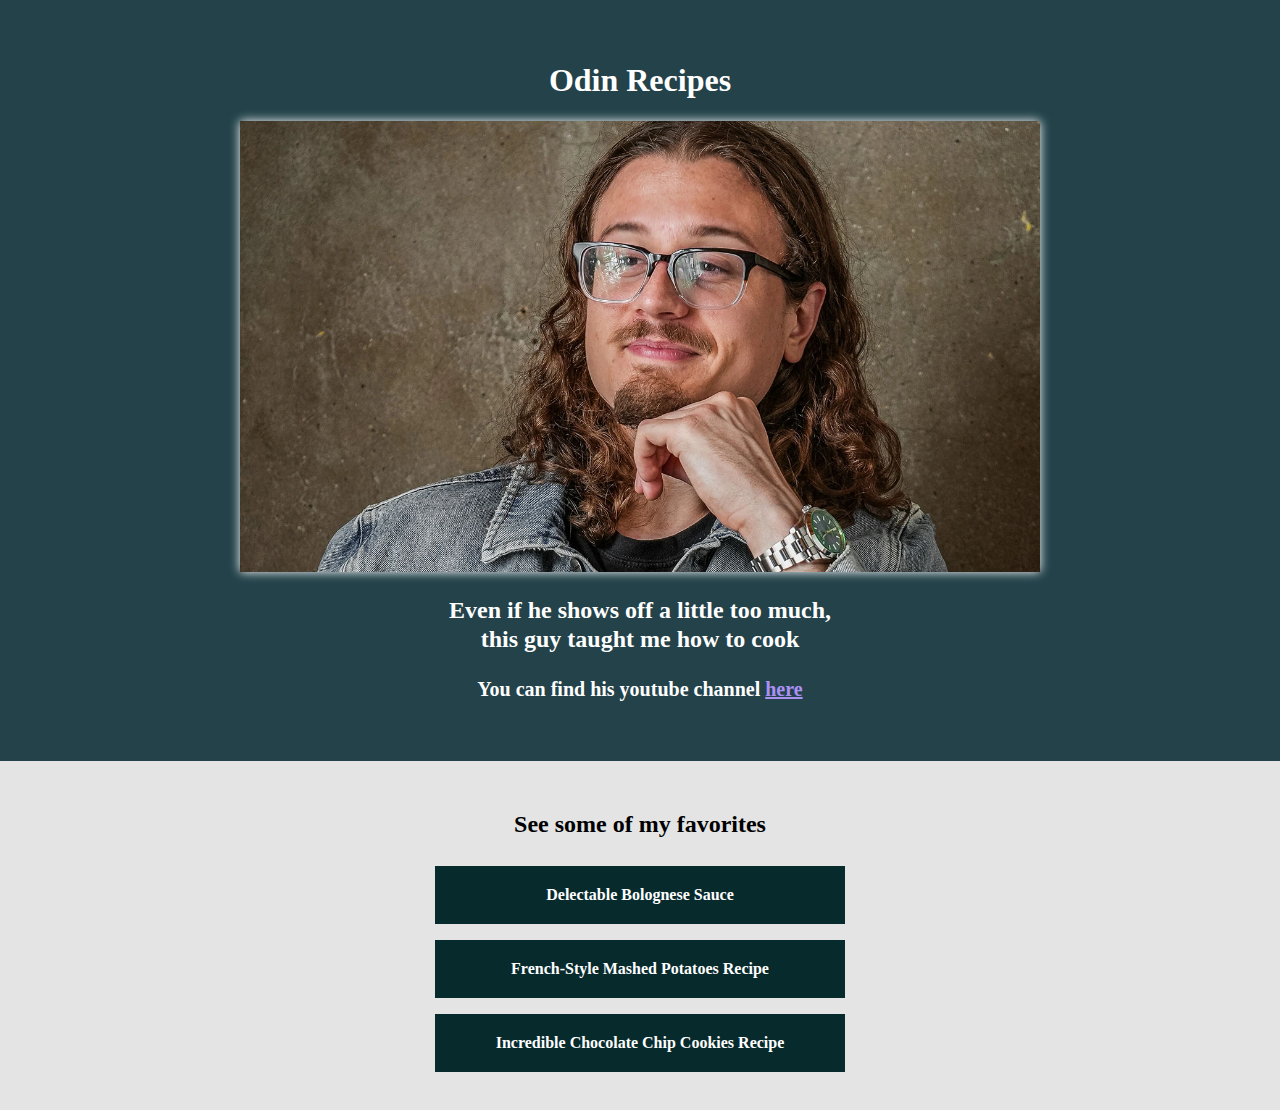
<file: index.html>
<!DOCTYPE html>
<html lang="en">
  <head>
    <meta charset="UTF-8" />
    <meta http-equiv="X-UA-Compatible" content="IE=edge" />
    <meta name="viewport" content="width=device-width, initial-scale=1.0" />
    <link rel="stylesheet" href="./css/styles.css" />
    <title>Project Recipes</title>
  </head>
  <body>
    <section class="title">
      <div class="container">
        <h1>Odin Recipes</h1>
        <img class="title__image" src="./assets/images/Joshua-Weissman-Publicity-H-2021.webp" alt="Joshua Weissman Portrait">
        <div class="title__content">
          
          <p class="title__content__desc">Even if he shows off a little too much, this guy taught me how to cook</p>
          <p>You can find his youtube channel <a class="title__btn" href="https://www.youtube.com/@JoshuaWeissman">here</a>
          </p>
        </div>
      </div>
    </section>
    <section class="recipe__section">
      <div class="container">
          <h2>See some of my favorites</h2>
          <ul class="recipe__list">
            <li class="recipe__btn"><a href="./recipes/bolognese.html">Delectable Bolognese Sauce</a>
            </li>
            <li class="recipe__btn">
              <a  href="./recipes/mashed-potatoes.html">
              French-Style Mashed Potatoes Recipe
              </a>
            </li>
            <li class="recipe__btn">
              <a  href="./recipes/chocolate-chip-cookies.html">
              Incredible Chocolate Chip Cookies Recipe
              </a>
            </li>
          </ul>
    </section>
  </body>
</html>
</file>
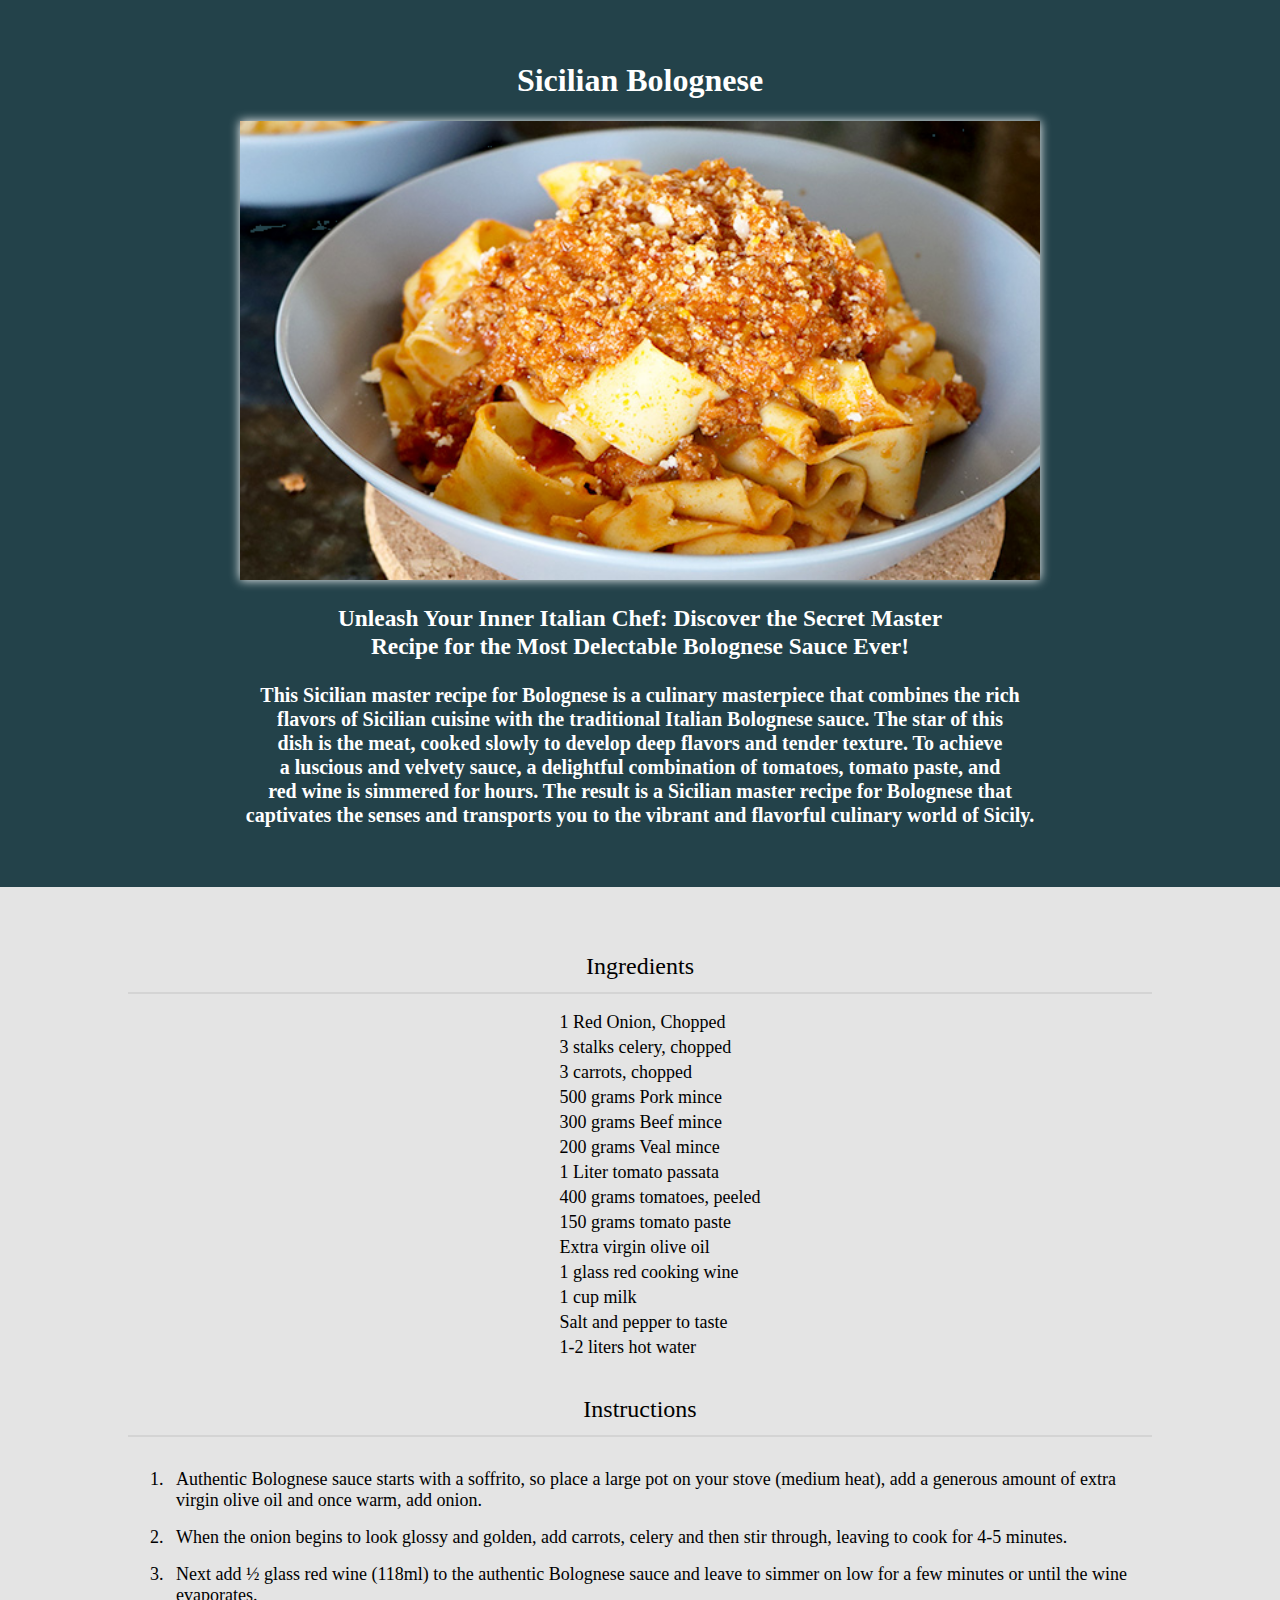
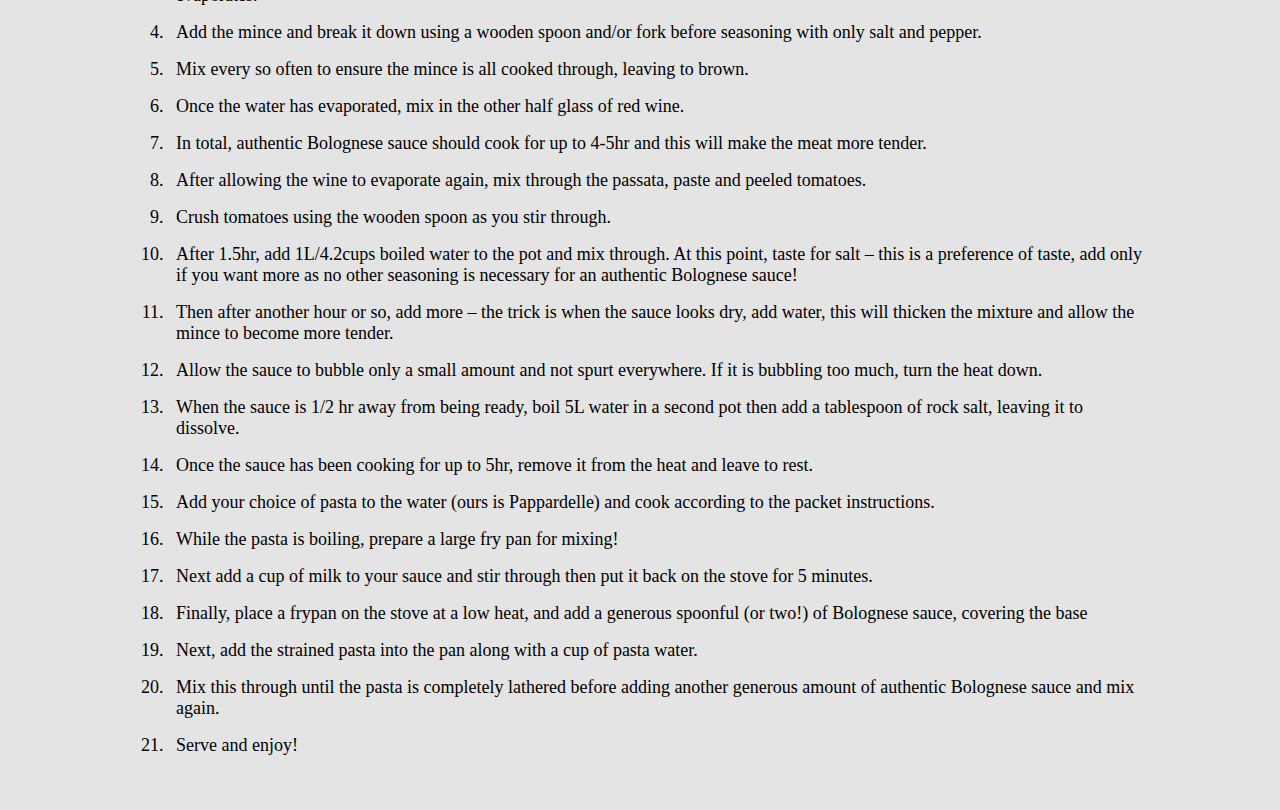
<file: recipes/bolognese.html>
<!DOCTYPE html>
<html lang="en">
<head>
  <meta charset="UTF-8">
  <meta http-equiv="X-UA-Compatible" content="IE=edge">
  <meta name="viewport" content="width=device-width, initial-scale=1.0">
  <link rel="stylesheet" href="../css/styles.css">
  <title>Bolognese</title>
</head>
<body>
  <section class="title">
    <div class="container">
      <h1>Sicilian Bolognese</h1>
      <img src="../assets/images/bolognese-thumbnail.png" alt="Bolognese sauce picture" class="title__image">
      <div class="title__content_recipes">
        <h3>Unleash Your Inner Italian Chef: Discover the Secret Master Recipe for the Most Delectable Bolognese Sauce Ever!</h3>
        <p>
          This Sicilian master recipe for Bolognese is a culinary masterpiece that combines the rich flavors of Sicilian cuisine with the traditional Italian Bolognese sauce. The star of this dish is the meat,  cooked slowly to develop deep flavors and tender texture. To achieve a luscious and velvety sauce, a delightful combination of tomatoes, tomato paste, and red wine is simmered for hours. The result is a Sicilian master recipe for Bolognese that captivates the senses and transports you to the vibrant and flavorful culinary world of Sicily.
        </p>
      </div>
    </div>
  </section>
  <section class="recipe__section">
    <div class="container">
      <p>Ingredients</p>
      <div class="center-flex">
        <ul class="recipe__ingredients">
          <li>1 Red Onion, Chopped</li>
          <li>3 stalks celery, chopped</li>
          <li>3 carrots, chopped</li>
          <li>500 grams Pork mince</li>
          <li>300 grams Beef mince</li>
          <li>200 grams Veal mince</li>
          <li>1 Liter tomato passata</li>
          <li>400 grams tomatoes, peeled</li>
          <li>150 grams tomato paste</li>
          <li>Extra virgin olive oil</li>
          <li>1 glass red cooking wine</li>
          <li>1 cup milk</li>
          <li>Salt and pepper to taste</li>
          <li>1-2 liters hot water</li>
        </ul>
      </div>
      <p>Instructions</p>
      <ol class="recipe__steps">
        <li>Authentic Bolognese sauce starts with a soffrito, so place a large pot on your stove (medium heat), add a generous amount of extra virgin olive oil and once warm, add onion.</li>
        <li>When the onion begins to look glossy and golden, add carrots, celery and then stir through, leaving to cook for 4-5 minutes.</li>
        <li>Next add ½ glass red wine (118ml) to the authentic Bolognese sauce and leave to simmer on low for a few minutes or until the wine evaporates.</li>
        <li>Add the mince and break it down using a wooden spoon and/or fork before seasoning with only salt and pepper.</li>
        <li>Mix every so often to ensure the mince is all cooked through, leaving to brown.</li>
        <li>Once the water has evaporated, mix in the other half glass of red wine.</li>
        <li>In total, authentic Bolognese sauce should cook for up to 4-5hr and this will make the meat more tender.</li>
        <li>After allowing the wine to evaporate again, mix through the passata, paste and peeled tomatoes.</li>
        <li>Crush tomatoes using the wooden spoon as you stir through.</li>
        <li>After 1.5hr, add 1L/4.2cups boiled water to the pot and mix through. At this point, taste for salt – this is a preference of taste, add only if you want more as no other seasoning is necessary for an authentic Bolognese sauce!</li>
        <li>Then after another hour or so, add more – the trick is when the sauce looks dry, add water, this will thicken the mixture and allow the mince to become more tender.</li>
        <li>Allow the sauce to bubble only a small amount and not spurt everywhere. If it is bubbling too much, turn the heat down.</li>
        <li>When the sauce is 1/2 hr away from being ready, boil 5L water in a second pot then add a tablespoon of rock salt, leaving it to dissolve.</li>
        <li>Once the sauce has been cooking for up to 5hr, remove it from the heat and leave to rest.</li>
        <li>Add your choice of pasta to the water (ours is Pappardelle) and cook according to the packet instructions.</li>
        <li>While the pasta is boiling, prepare a large fry pan for mixing!</li>
        <li>Next add a cup of milk to your sauce and stir through then put it back on the stove for 5 minutes.</li>
        <li>Finally, place a frypan on the stove at a low heat, and add a generous spoonful (or two!) of Bolognese sauce, covering the base</li>
        <li>Next, add the strained pasta into the pan along with a cup of pasta water.</li>
        <li>Mix this through until the pasta is completely lathered before adding another generous amount of authentic Bolognese sauce and mix again.</li>
        <li>Serve and enjoy!</li>
      </ol>
    </div>
  </section>
  
</body>
</html>
</file>
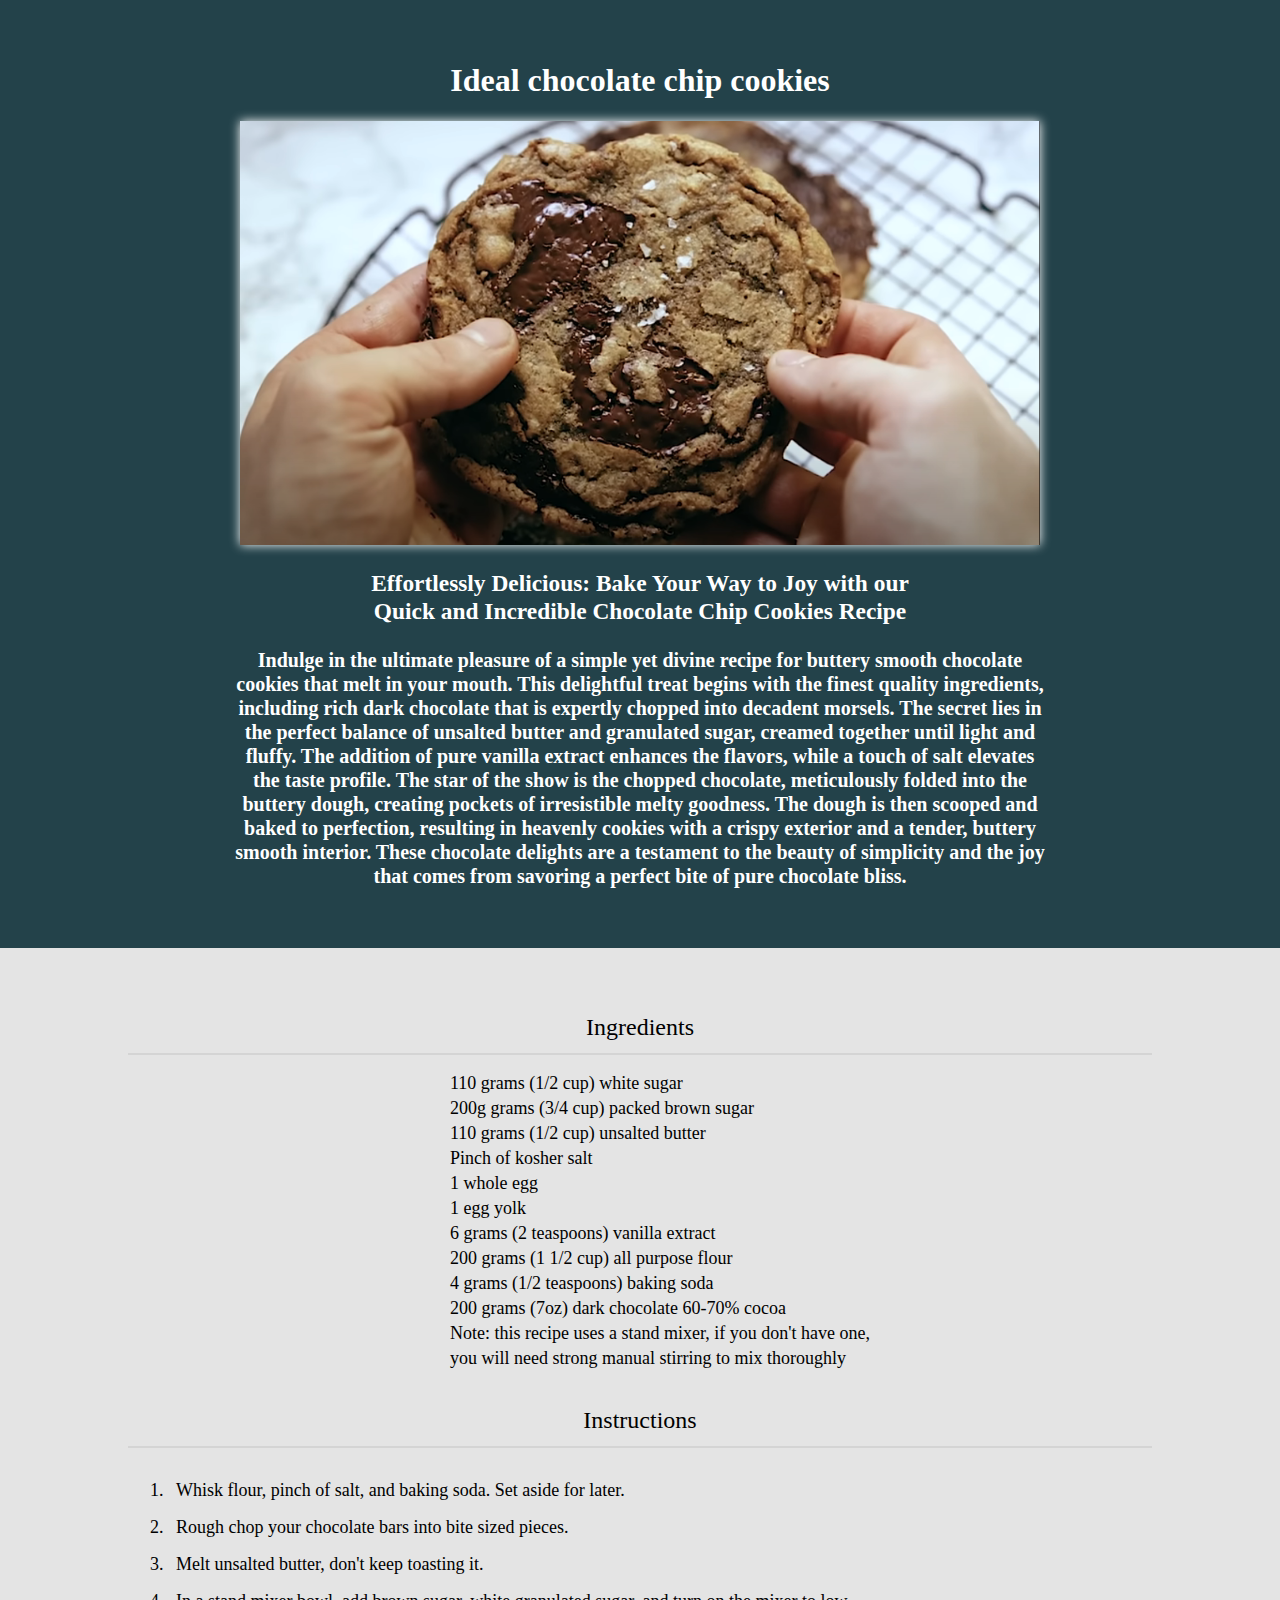
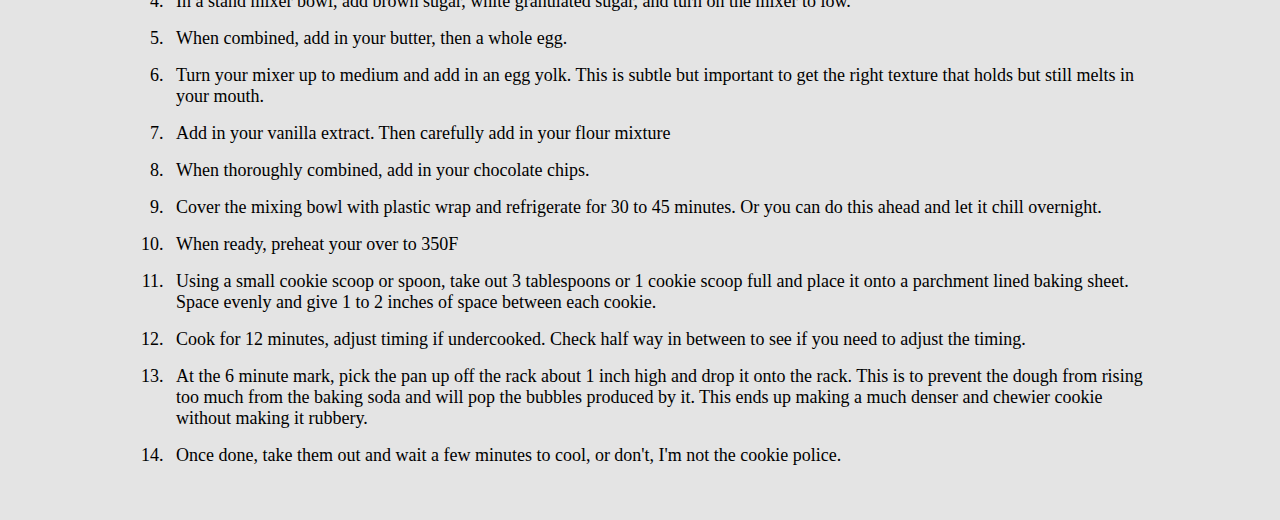
<file: recipes/chocolate-chip-cookies.html>
<!DOCTYPE html>
<html lang="en">
  <head>
    <meta charset="UTF-8" />
    <meta http-equiv="X-UA-Compatible" content="IE=edge" />
    <meta name="viewport" content="width=device-width, initial-scale=1.0" />
    <link rel="stylesheet" href="../css/styles.css" />
    <title>Chocolate chip cookies</title>
  </head>
  <body>
    <section class="title">
      <div class="container">
        <h1>Ideal chocolate chip cookies</h1>
        <img
          src="../assets/images/cookies-thumbnail.png"
          alt="Bolognese sauce picture"
          class="title__image"
        />
        <div class="title__content_recipes">
          <h3>
            Effortlessly Delicious: Bake Your Way to Joy with our Quick and
            Incredible Chocolate Chip Cookies Recipe
          </h3>
          <p>
            Indulge in the ultimate pleasure of a simple yet divine recipe for
            buttery smooth chocolate cookies that melt in your mouth. This
            delightful treat begins with the finest quality ingredients,
            including rich dark chocolate that is expertly chopped into decadent
            morsels. The secret lies in the perfect balance of unsalted butter
            and granulated sugar, creamed together until light and fluffy. The
            addition of pure vanilla extract enhances the flavors, while a touch
            of salt elevates the taste profile. The star of the show is the
            chopped chocolate, meticulously folded into the buttery dough,
            creating pockets of irresistible melty goodness. The dough is then
            scooped and baked to perfection, resulting in heavenly cookies with
            a crispy exterior and a tender, buttery smooth interior. These
            chocolate delights are a testament to the beauty of simplicity and
            the joy that comes from savoring a perfect bite of pure chocolate
            bliss.
          </p>
        </div>
      </div>
    </section>
    <section class="recipe__section">
      <div class="container">
        <p>Ingredients</p>
        <div class="center-flex">
          <ul class="recipe__ingredients">
            <li>110 grams (1/2 cup) white sugar</li>
            <li>200g grams (3/4 cup) packed brown sugar</li>
            <li>110 grams (1/2 cup) unsalted butter</li>
            <li>Pinch of kosher salt</li>
            <li>1 whole egg</li>
            <li>1 egg yolk</li>
            <li>6 grams (2 teaspoons) vanilla extract</li>
            <li>200 grams (1 1/2 cup) all purpose flour</li>
            <li>4 grams (1/2 teaspoons) baking soda</li>
            <li>200 grams (7oz) dark chocolate 60-70% cocoa</li>
            <li>
              Note: this recipe uses a stand mixer, if you don't have one,
            </li>
            <li>you will need strong manual stirring to mix thoroughly</li>
          </ul>
        </div>
        <p>Instructions</p>
        <ol class="recipe__steps">
          <li>
            Whisk flour, pinch of salt, and baking soda. Set aside for later.
          </li>
          <li>Rough chop your chocolate bars into bite sized pieces.</li>
          <li>Melt unsalted butter, don't keep toasting it.</li>
          <li>
            In a stand mixer bowl, add brown sugar, white granulated sugar, and
            turn on the mixer to low.
          </li>
          <li>When combined, add in your butter, then a whole egg.</li>
          <li>
            Turn your mixer up to medium and add in an egg yolk. This is subtle
            but important to get the right texture that holds but still melts in
            your mouth.
          </li>
          <li>
            Add in your vanilla extract. Then carefully add in your flour
            mixture
          </li>
          <li>When thoroughly combined, add in your chocolate chips.</li>
          <li>
            Cover the mixing bowl with plastic wrap and refrigerate for 30 to 45
            minutes. Or you can do this ahead and let it chill overnight.
          </li>
          <li>When ready, preheat your over to 350F</li>
          <li>
            Using a small cookie scoop or spoon, take out 3 tablespoons or 1
            cookie scoop full and place it onto a parchment lined baking sheet.
            Space evenly and give 1 to 2 inches of space between each cookie.
          </li>
          <li>
            Cook for 12 minutes, adjust timing if undercooked. Check half way in
            between to see if you need to adjust the timing.
          </li>
          <li>
            At the 6 minute mark, pick the pan up off the rack about 1 inch high
            and drop it onto the rack. This is to prevent the dough from rising
            too much from the baking soda and will pop the bubbles produced by
            it. This ends up making a much denser and chewier cookie without
            making it rubbery.
          </li>
          <li>
            Once done, take them out and wait a few minutes to cool, or don't,
            I'm not the cookie police.
          </li>
        </ol>
      </div>
    </section>
  </body>
</html>
</file>
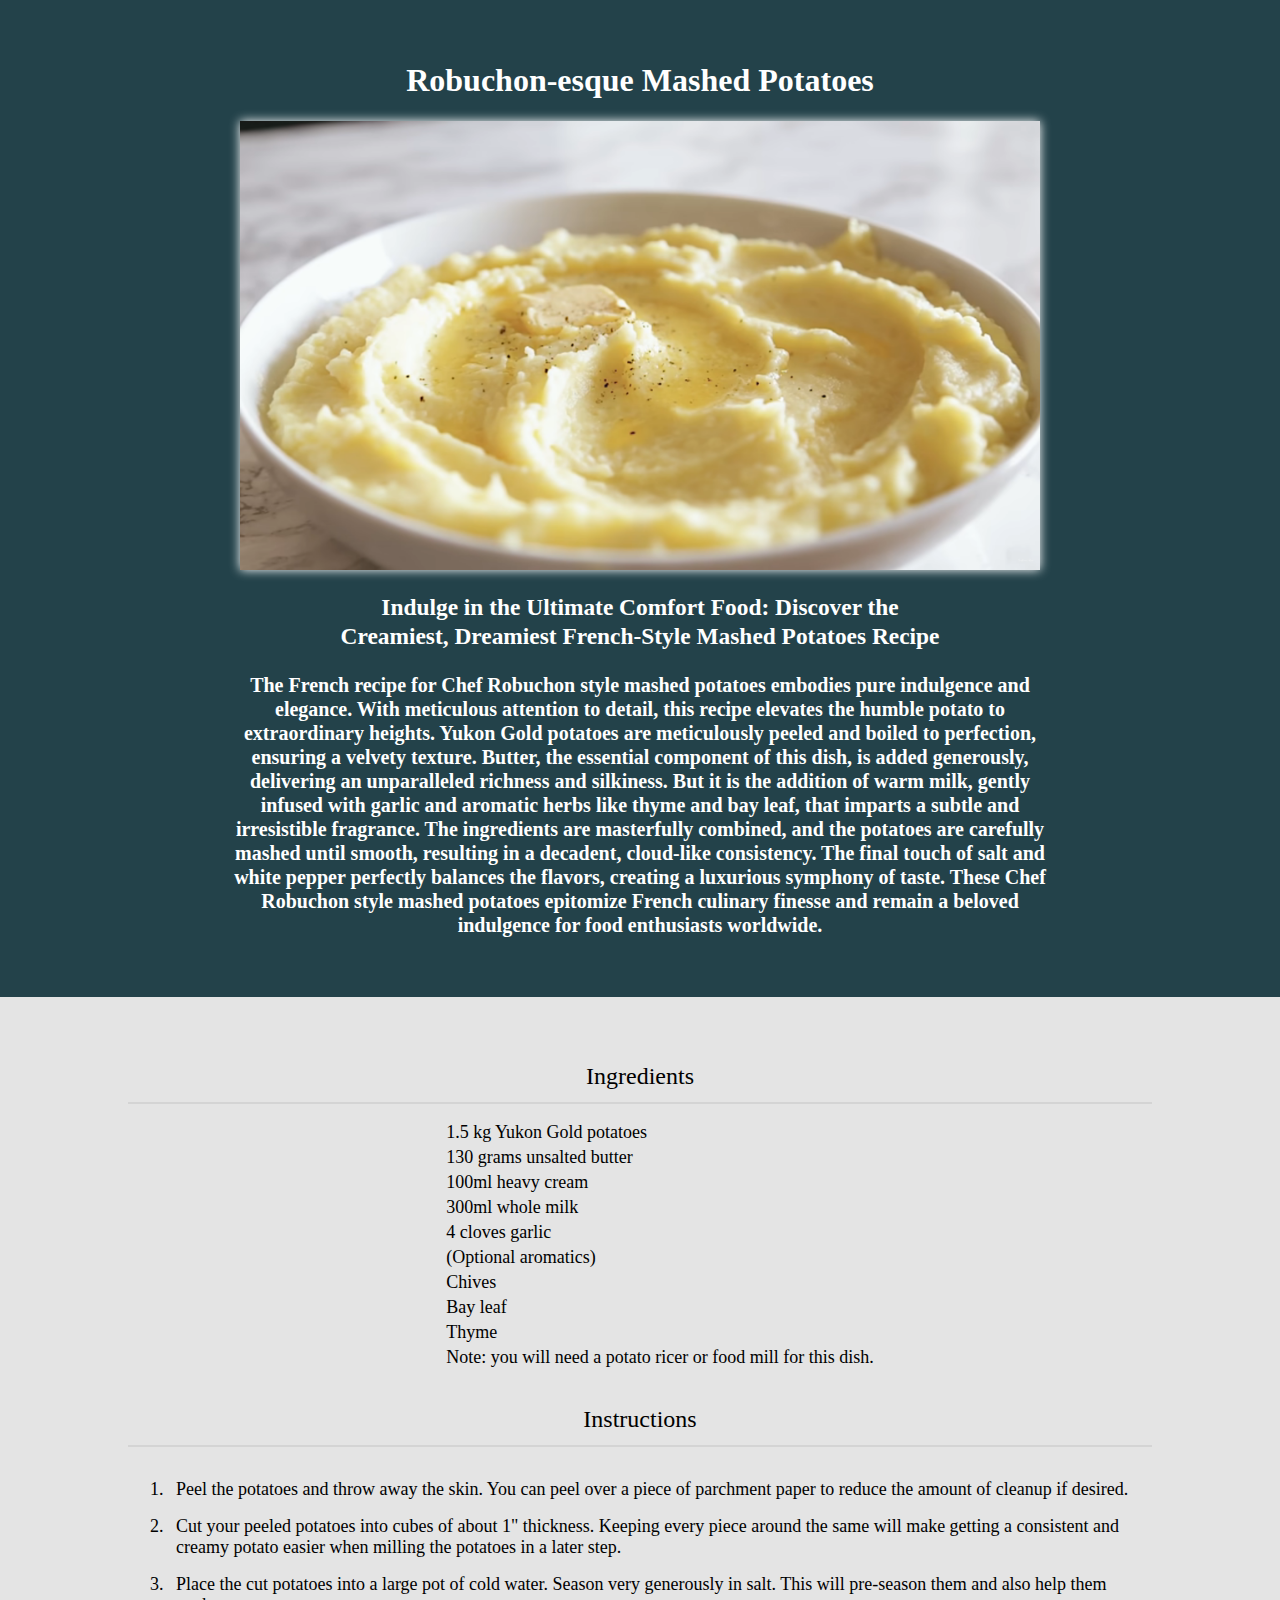
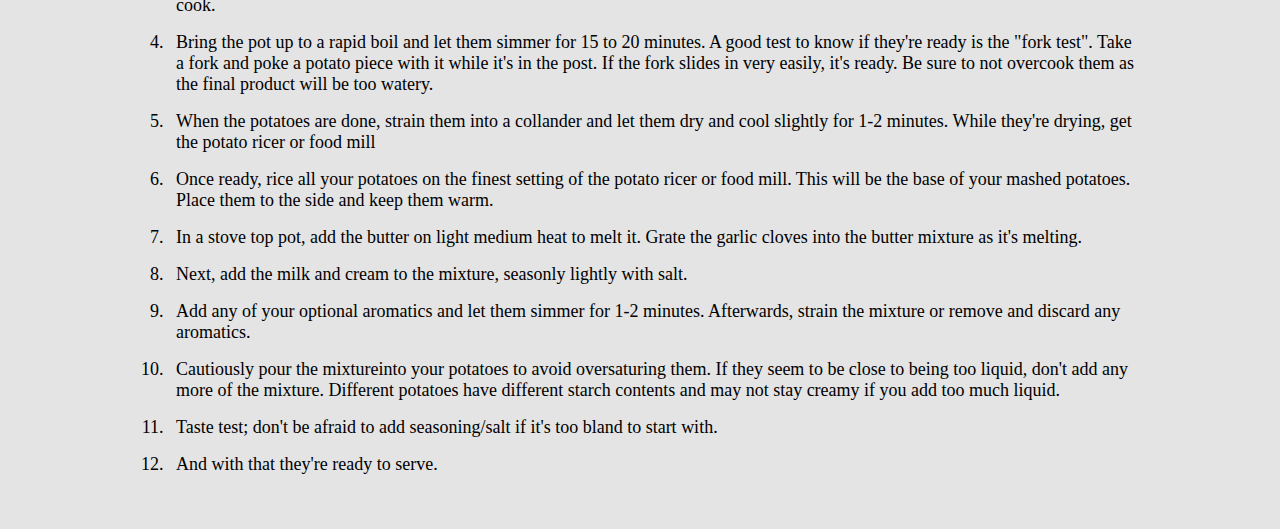
<file: recipes/mashed-potatoes.html>
<!DOCTYPE html>
<html lang="en">
  <head>
    <meta charset="UTF-8" />
    <meta http-equiv="X-UA-Compatible" content="IE=edge" />
    <meta name="viewport" content="width=device-width, initial-scale=1.0" />
    <link rel="stylesheet" href="../css/styles.css" />
    <title>Mashed Potatoes Recipe</title>
  </head>
  <body>
    <section class="title">
      <div class="container">
        <h1>Robuchon-esque Mashed Potatoes</h1>
        <img
          src="../assets/images/potatoes-thumbnail.png"
          alt="Robuchon mashed potatoes picture"
          class="title__image"
        />
        <div class="title__content_recipes">
          <h3>
            Indulge in the Ultimate Comfort Food: Discover the Creamiest,
            Dreamiest French-Style Mashed Potatoes Recipe
          </h3>
          <p>
            The French recipe for Chef Robuchon style mashed potatoes embodies
            pure indulgence and elegance. With meticulous attention to detail,
            this recipe elevates the humble potato to extraordinary heights.
            Yukon Gold potatoes are meticulously peeled and boiled to
            perfection, ensuring a velvety texture. Butter, the essential
            component of this dish, is added generously, delivering an
            unparalleled richness and silkiness. But it is the addition of warm
            milk, gently infused with garlic and aromatic herbs like thyme and
            bay leaf, that imparts a subtle and irresistible fragrance. The
            ingredients are masterfully combined, and the potatoes are carefully
            mashed until smooth, resulting in a decadent, cloud-like
            consistency. The final touch of salt and white pepper perfectly
            balances the flavors, creating a luxurious symphony of taste. These
            Chef Robuchon style mashed potatoes epitomize French culinary
            finesse and remain a beloved indulgence for food enthusiasts
            worldwide.
          </p>
        </div>
      </div>
    </section>
    <section class="recipe__section">
      <div class="container">
        <p>Ingredients</p>
        <div class="center-flex">
          <ul class="recipe__ingredients">
            <li>1.5 kg Yukon Gold potatoes</li>
            <li>130 grams unsalted butter</li>
            <li>100ml heavy cream</li>
            <li>300ml whole milk</li>
            <li>4 cloves garlic</li>
            <li>(Optional aromatics)</li>
            <li>Chives</li>
            <li>Bay leaf</li>
            <li>Thyme</li>
            <li>
              Note: you will need a potato ricer or food mill for this dish.
            </li>
          </ul>
        </div>
        <p>Instructions</p>
        <ol class="recipe__steps">
          <li>
            Peel the potatoes and throw away the skin. You can peel over a piece
            of parchment paper to reduce the amount of cleanup if desired.
          </li>
          <li>
            Cut your peeled potatoes into cubes of about 1" thickness. Keeping
            every piece around the same will make getting a consistent and
            creamy potato easier when milling the potatoes in a later step.
          </li>
          <li>
            Place the cut potatoes into a large pot of cold water. Season very
            generously in salt. This will pre-season them and also help them
            cook.
          </li>
          <li>
            Bring the pot up to a rapid boil and let them simmer for 15 to 20
            minutes. A good test to know if they're ready is the "fork test".
            Take a fork and poke a potato piece with it while it's in the post.
            If the fork slides in very easily, it's ready. Be sure to not
            overcook them as the final product will be too watery.
          </li>
          <li>
            When the potatoes are done, strain them into a collander and let
            them dry and cool slightly for 1-2 minutes. While they're drying,
            get the potato ricer or food mill
          </li>
          <li>
            Once ready, rice all your potatoes on the finest setting of the
            potato ricer or food mill. This will be the base of your mashed
            potatoes. Place them to the side and keep them warm.
          </li>
          <li>
            In a stove top pot, add the butter on light medium heat to melt it.
            Grate the garlic cloves into the butter mixture as it's melting.
          </li>
          <li>
            Next, add the milk and cream to the mixture, seasonly lightly with
            salt.
          </li>
          <li>
            Add any of your optional aromatics and let them simmer for 1-2
            minutes. Afterwards, strain the mixture or remove and discard any
            aromatics.
          </li>
          <li>
            Cautiously pour the mixtureinto your potatoes to avoid oversaturing
            them. If they seem to be close to being too liquid, don't add any
            more of the mixture. Different potatoes have different starch
            contents and may not stay creamy if you add too much liquid.
          </li>
          <li>
            Taste test; don't be afraid to add seasoning/salt if it's too bland
            to start with.
          </li>
          <li>And with that they're ready to serve.</li>
        </ol>
      </div>
    </section>
  </body>
</html>
</file>
<file: css/styles.css>
*, 
*::before, 
*::after {
  box-sizing: border-box;
}

body {
  font-family: Georgia, 'Times New Roman', Times, serif;
  font-size: 16px;
  background: #e4e4e4;
  text-align: center;
  margin: 0;
}

img {
  display: block;
  width: 100%;
}

a {
  text-decoration: none;
  color: inherit;
}
a:focus, a:hover {
  color: cyan;
  opacity: .75;
}

.container {
  width: 80%;
  margin: 0 auto;
  max-width: 1100px;
}
.title {
  background: #23424A;
  color: #FFF;
  padding: 40px 0;
  line-height: 1.2;
}
.title__image {
  max-width: 800px;
  margin: 0 auto;
  box-shadow: 0 0 10px;
}
.title__content {
  width: 60%;
  margin: 0 auto;
  text-align: center;
  font-size: 1.25rem;
  font-weight: bold;
  text-wrap: balance;
}
.title__content__desc {
  font-size: 1.5rem;
}
.title__content_recipes {
  width: 80%;
  margin: 0 auto;
  text-align: center;
  font-size: 1.25rem;
  font-weight: bold;
  text-wrap: balance;
}

.title__btn {
  text-decoration: underline;
  color: #ad90f3;
}

.recipe__section {
  padding: 30px 0;
}
.recipe__section p {
  border-bottom: 2px solid #d4d4d4;
  padding: .75rem 0;
  font-size: 1.5rem;
}
.container ul {
  list-style: none;
}
.recipe__list {
  padding: 0;
  margin: 0 auto;
  display: flex;
  flex-direction: column;
}

.recipe__btn {
  background: #072A2D;
  color: #fff;
  font-weight: bold;
  display: flex;
  align-self: center;
  justify-content: center;
  width: 40%;
  padding: 1.25em 2em;
  margin: .5rem 0;
}
/* utility class to center nested div container */
.center-flex {
  display: flex;
  flex-direction: column;
  align-items: center;
  padding: 0;
  margin: 0;
}
.recipe__section .container p:first-of-type {
 margin-bottom: 0;
}
.recipe__steps {
  text-align: start;
}
.recipe__steps li {
  padding: .5rem;
  font-size: 1.125rem;
}
.recipe__ingredients {
  margin-bottom: 0;
}

.recipe__ingredients li {
  padding: .125rem;
  font-size: 1.125rem;
  text-align: left;
}
</file>
